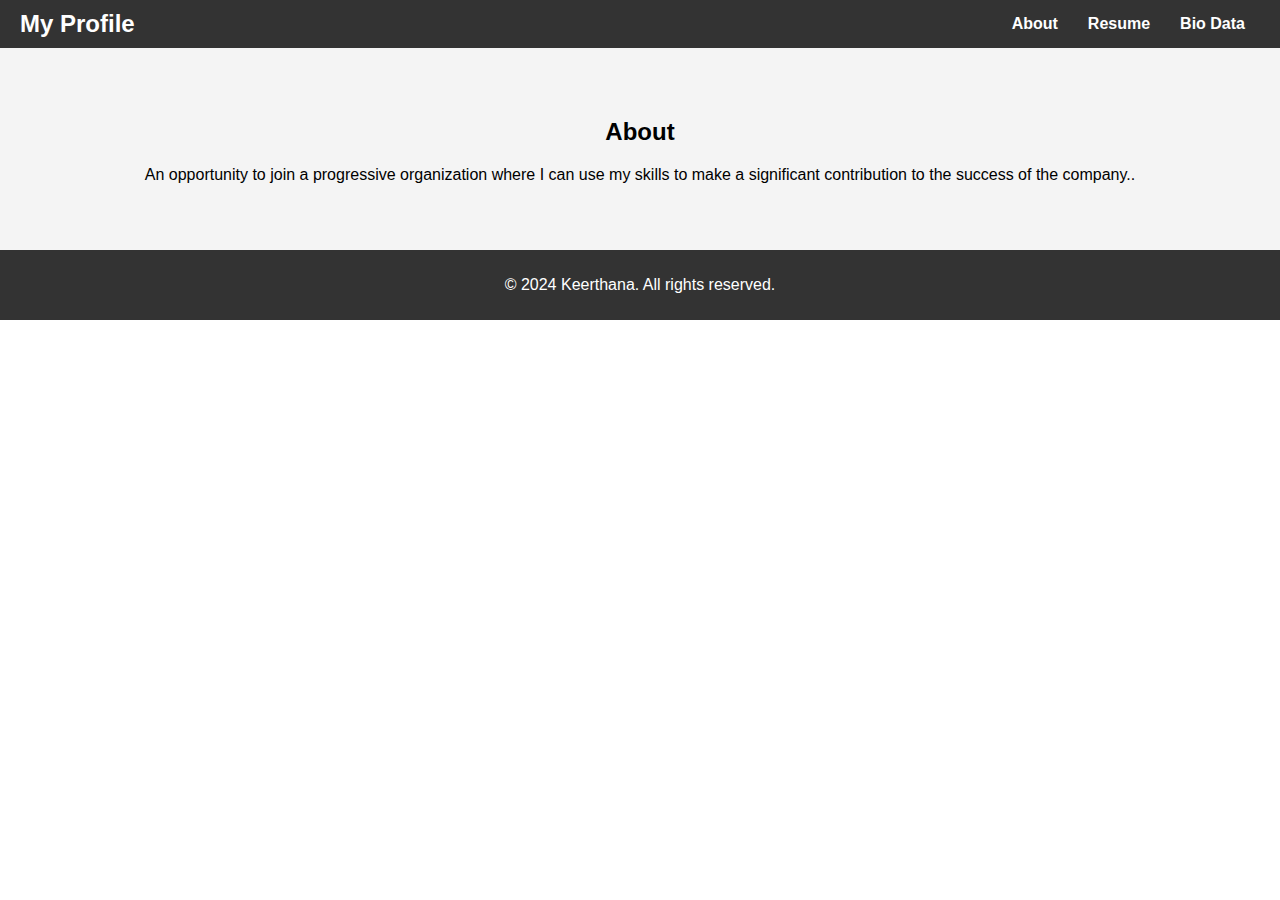
<file: index.html>
<!DOCTYPE html>
  <html lang="en">
  <head>
      <meta charset="UTF-8">
      <meta name="viewport" content="width=device-width, initial-scale=1.0">
      <title>Home Page</title>
      <link rel="stylesheet" href="style.css">
  </head>
  <body>
      <header class="header">
          <div class="logo">
              <h1>My Profile</h1>
          </div>
          <nav class="navbar">
              <ul>
                  <li><a href="index.html">About</a></li>
                  <li><a href="resume.html">Resume</a></li>
                  <li><a href="biodata.html">Bio Data</a></li>
              </ul>
          </nav>
      </header>
      <main>
          <section id="about" class="section">
              <h2>About</h2>
              <p>An opportunity to join a progressive organization where I can use my skills to make a significant contribution to the success of the company..</p>
          </section>
          
      <footer class="footer">
          <p>&copy; 2024 Keerthana. All rights reserved.</p>
      </footer>
  </body>
  </html>
</file>
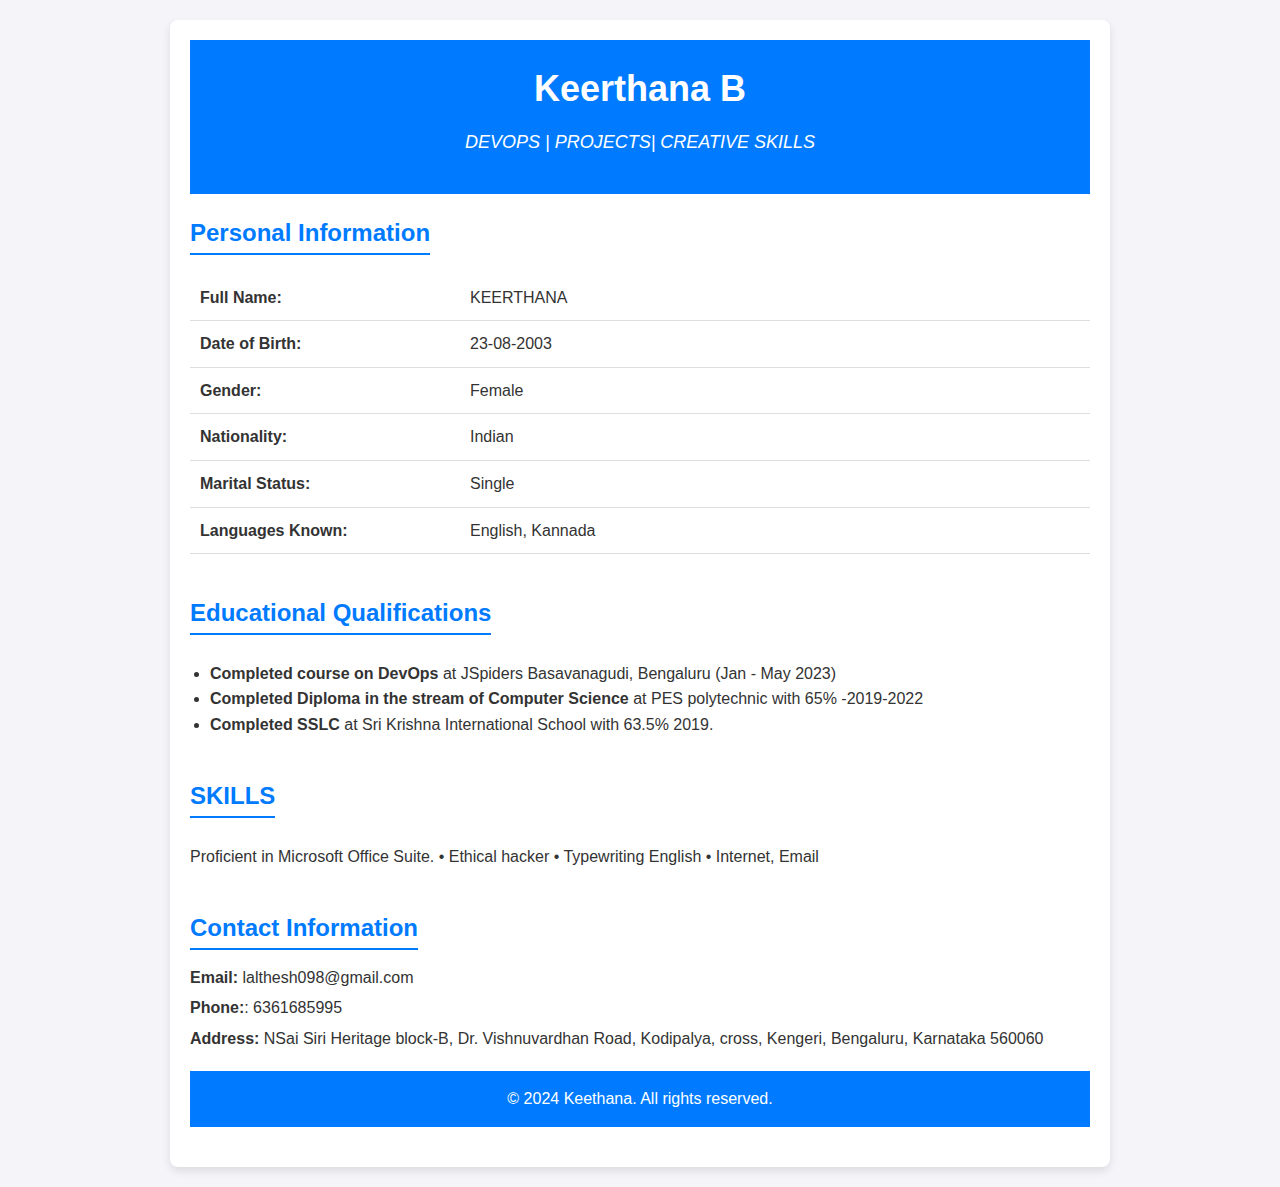
<file: biodata.html>
<!DOCTYPE html>
<html lang="en">
<head>
    <meta charset="UTF-8">
    <meta name="viewport" content="width=device-width, initial-scale=1.0">
    <title>Biodata</title>
    <link rel="stylesheet" href="styles.css">
</head>
<body>
    <div class="biodata-container">
        <header class="biodata-header">
            <h1>Keerthana B</h1>
            <p class="tagline">DEVOPS | PROJECTS| CREATIVE SKILLS</p>
        </header>
        
        <section class="personal-details">
            <h2>Personal Information</h2>
            <table>
                <tr>
                    <th>Full Name:</th>
                    <td>KEERTHANA</td>
                </tr>
                <tr>
                    <th>Date of Birth:</th>
                    <td>23-08-2003</td>
                </tr>
                <tr>
                    <th>Gender:</th>
                    <td>Female</td>
                </tr>
                <tr>
                    <th>Nationality:</th>
                    <td>Indian</td>
                </tr>
                <tr>
                    <th>Marital Status:</th>
                    <td>Single</td>
                </tr>
                <tr>
                    <th>Languages Known:</th>
                    <td>English, Kannada</td>
                </tr>
            </table>
        </section>
        
        <section class="education-details">
            <h2>Educational Qualifications</h2>
            <ul>
                <li><strong>Completed course on DevOps</strong> at JSpiders Basavanagudi, Bengaluru (Jan - May 2023)</li>
                <li><strong> Completed Diploma in the stream of Computer Science</strong> at PES polytechnic with 65% -2019-2022</li>
                <li><strong> Completed SSLC </strong> at Sri Krishna International School with 63.5% 2019.</li>
            </ul>
        </section>
        
        <section class="hobbies-interests">
            <h2>SKILLS</h2>
            <p>Proficient in Microsoft Office Suite.
                • Ethical hacker 
                • Typewriting English
                • Internet, Email
                </p>
        </section>
        
        <section class="contact-details">
            <h2>Contact Information</h2>
            <p><strong>Email:</strong> lalthesh098@gmail.com</p>
            <p><strong>Phone:</strong>: 6361685995</p>
            <p><strong>Address:</strong> NSai Siri Heritage block-B,
                Dr. Vishnuvardhan Road, 
                Kodipalya, cross, Kengeri, 
                Bengaluru, Karnataka 560060
        
        <footer class="biodata-footer">
            <p>&copy; 2024 Keethana. All rights reserved.</p>
        </footer>
    </div>
</body>
</html>
</file>
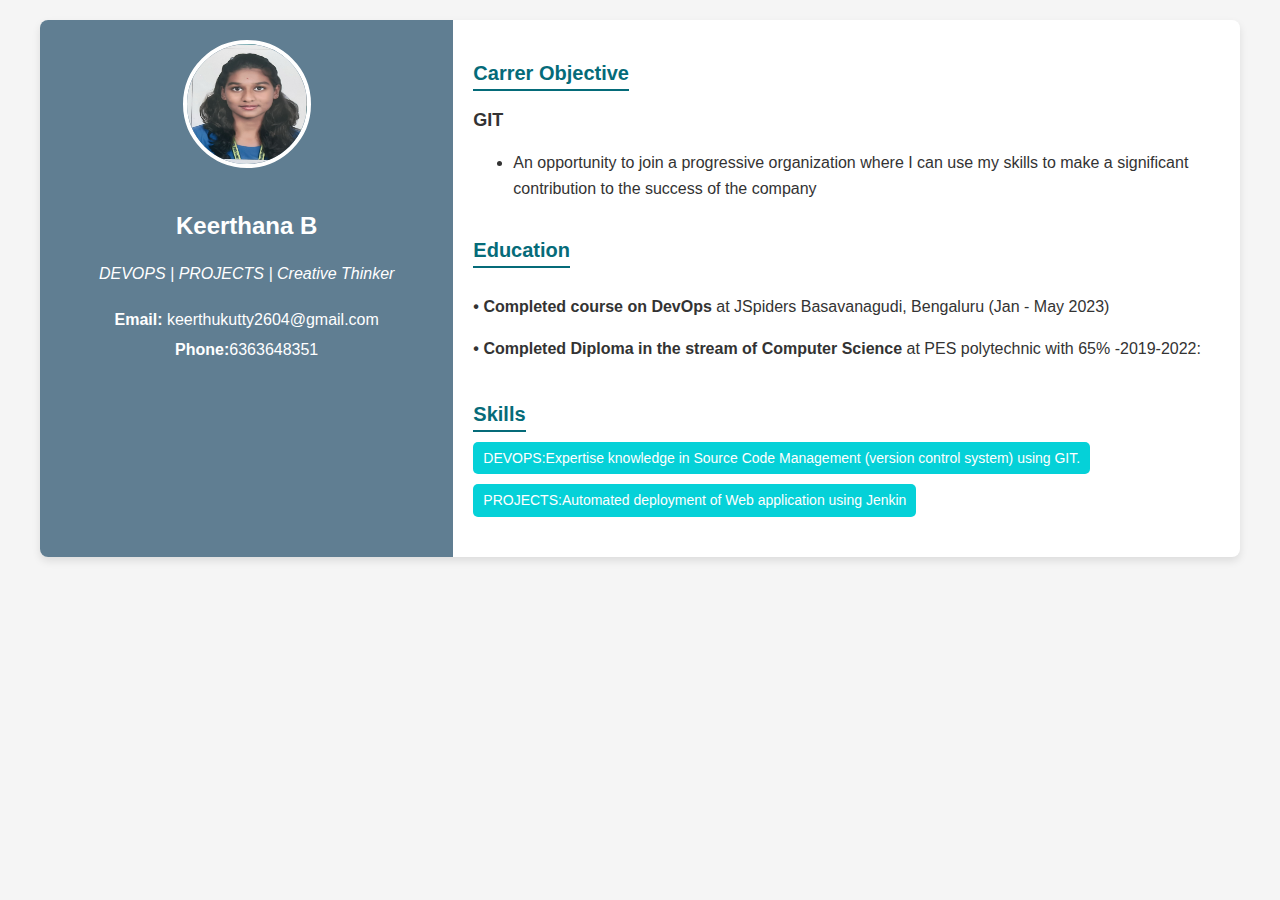
<file: resume.html>
<!DOCTYPE html>
<html lang="en">
<head>
    <meta charset="UTF-8">
    <meta name="viewport" content="width=device-width, initial-scale=1.0">
    <title>Resume</title>
    <link rel="stylesheet" href="style1.css">
</head>
<body>
    <div class="resume-container">
        <!-- Profile Section -->
        <aside class="profile-section">
            <img src="kee.jpg" alt="Profile Picture" class="profile-image">
            <h1>Keerthana B</h1>
            <p class="tagline">DEVOPS | PROJECTS | Creative Thinker</p>
            <div class="contact-info">
                <p><strong>Email:</strong> keerthukutty2604@gmail.com</p>
                <p><strong>Phone:</strong>6363648351</p>
            </div>
        </aside>

        <!-- Resume Details Section -->
        <main class="details-section">
            <section class="resume-section">
                <h2>Carrer Objective</h2>
                <div class="job">
                    <h3>GIT</h3>
                   
                    <ul>
                        <li>An opportunity to join a progressive organization where I can use my skills to make a significant contribution to the success of the company</li>
                    
                    </ul>
                </div>
          

            <section class="resume-section">
                <h2>Education</h2>
                <p><strong>•	Completed course on DevOps </strong> at JSpiders Basavanagudi, Bengaluru (Jan - May 2023)</p>
                <p><strong>•	 Completed Diploma in the stream of Computer Science </strong>at PES polytechnic with 65% -2019-2022:</p>
            </section>

            <section class="resume-section">
                <h2>Skills</h2>
                <ul class="skills-list">
                    <li>DEVOPS:Expertise knowledge in Source Code Management (version control system) using
                        GIT.
                        </li>
                    <li>PROJECTS:Automated deployment of Web application using Jenkin</li>
                
                </ul>
            </section>
        </main>
    </div>
</body>
</html>
</file>
<file: style.css>
/* styles.css */
body {
  font-family: Arial, sans-serif;
  margin: 0;
  padding: 0;
  box-sizing: border-box;
}

.header {
  display: flex;
  justify-content: space-between;
  align-items: center;
  padding: 10px 20px;
  background-color: #333;
  color: white;
}

.header .logo h1 {
  margin: 0;
  font-size: 24px;
}

.navbar ul {
  list-style: none;
  margin: 0;
  padding: 0;
  display: flex;
}

.navbar li {
  margin: 0 15px;
}

.navbar a {
  text-decoration: none;
  color: white;
  font-weight: bold;
  transition: color 0.3s ease;
}

.navbar a:hover {
  color: #00bcd4;
}

.section {
  padding: 50px 20px;
  text-align: center;
}

.section:nth-child(odd) {
  background-color: #f4f4f4;
}

.section:nth-child(even) {
  background-color: #eaeaea;
}

.footer {
  text-align: center;
  padding: 10px 0;
  background-color: #333;
  color: white;
}
</file>
<file: styles.css>
/* biodata.css */
body {
    font-family: 'Arial', sans-serif;
    margin: 0;
    padding: 0;
    background-color: #f4f4f9;
    color: #333;
    line-height: 1.6;
}

.biodata-container {
    max-width: 900px;
    margin: 20px auto;
    background: #fff;
    border-radius: 8px;
    overflow: hidden;
    box-shadow: 0 4px 8px rgba(0, 0, 0, 0.1);
    padding: 20px;
}

.biodata-header {
    text-align: center;
    background-color: #007bff;
    color: white;
    padding: 20px;
}

.biodata-header h1 {
    margin: 0;
    font-size: 36px;
}

.biodata-header .tagline {
    margin-top: 10px;
    font-style: italic;
    font-size: 18px;
}

section {
    margin-bottom: 20px;
}

h2 {
    color: #007bff;
    margin-bottom: 10px;
    font-size: 24px;
    border-bottom: 2px solid #007bff;
    display: inline-block;
}

table {
    width: 100%;
    border-collapse: collapse;
    margin: 10px 0;
}

table th, table td {
    text-align: left;
    padding: 10px;
    border-bottom: 1px solid #ddd;
}

table th {
    width: 30%;
    font-weight: bold;
}

ul {
    list-style-type: disc;
    padding-left: 20px;
}

.contact-details p {
    margin: 5px 0;
}

.biodata-footer {
    text-align: center;
    padding: 10px 0;
    background-color: #007bff;
    color: white;
    margin-top: 20px;
}
</file>
<file: style1.css>
/* resume.css */
body {
    font-family: 'Arial', sans-serif;
    margin: 0;
    padding: 0;
    background-color: #f5f5f5;
    color: #333;
    line-height: 1.6;
}

.resume-container {
    display: flex;
    max-width: 1200px;
    margin: 20px auto;
    background: #fff;
    border-radius: 8px;
    overflow: hidden;
    box-shadow: 0 4px 8px rgba(0, 0, 0, 0.1);
}

/* Profile Section */
.profile-section {
    flex: 1;
    background-color: #2a526dbe;
    color: white;
    text-align: center;
    padding: 20px;
}

.profile-image {
    width: 120px;
    height: 120px;
    border-radius: 50%;
    border: 4px solid white;
    margin-bottom: 15px;
}

.profile-section h1 {
    font-size: 24px;
    margin-bottom: 10px;
}

.tagline {
    font-style: italic;
    font-size: 16px;
    margin-bottom: 20px;
}

.contact-info p {
    margin: 5px 0;
}

.contact-info a {
    color: white;
    text-decoration: underline;
}

/* Details Section */
.details-section {
    flex: 2;
    padding: 20px;
}

.resume-section {
    margin-bottom: 20px;
}

.resume-section h2 {
    color: #056b79;
    font-size: 20px;
    margin-bottom: 10px;
    border-bottom: 2px solid #056b79;
    display: inline-block;
}

.job h3 {
    font-size: 18px;
    color: #333;
    margin: 5px 0;
}

.job p {
    font-style: italic;
    color: #555;
}

.skills-list {
    display: flex;
    flex-wrap: wrap;
    gap: 10px;
    list-style: none;
    padding: 0;
    margin: 0;
}

.skills-list li {
    background: #05d1d8;
    color: white;
    padding: 5px 10px;
    border-radius: 5px;
    font-size: 14px;
    margin: 0;
}

@media (max-width: 768px) {
    .resume-container {
        flex-direction: column;
    }

    .profile-section {
        text-align: center;
    }
}
</file>
